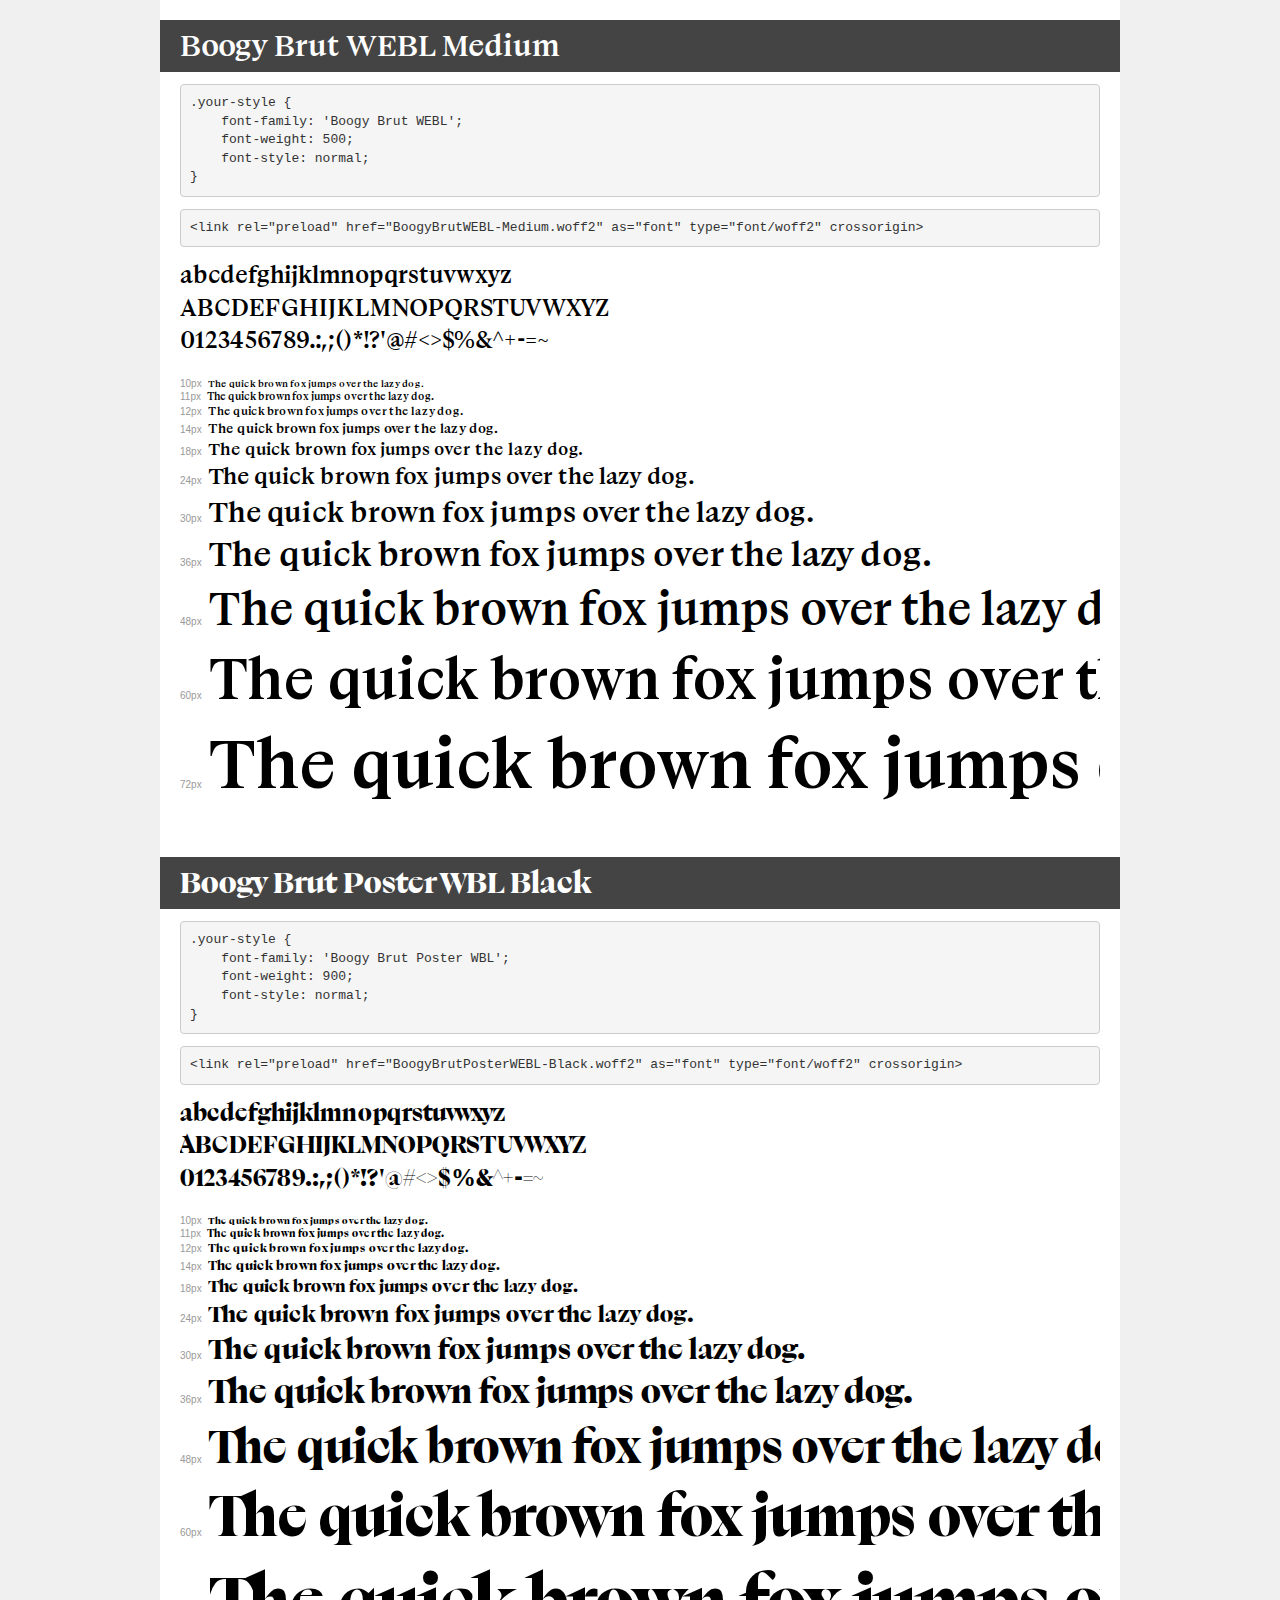
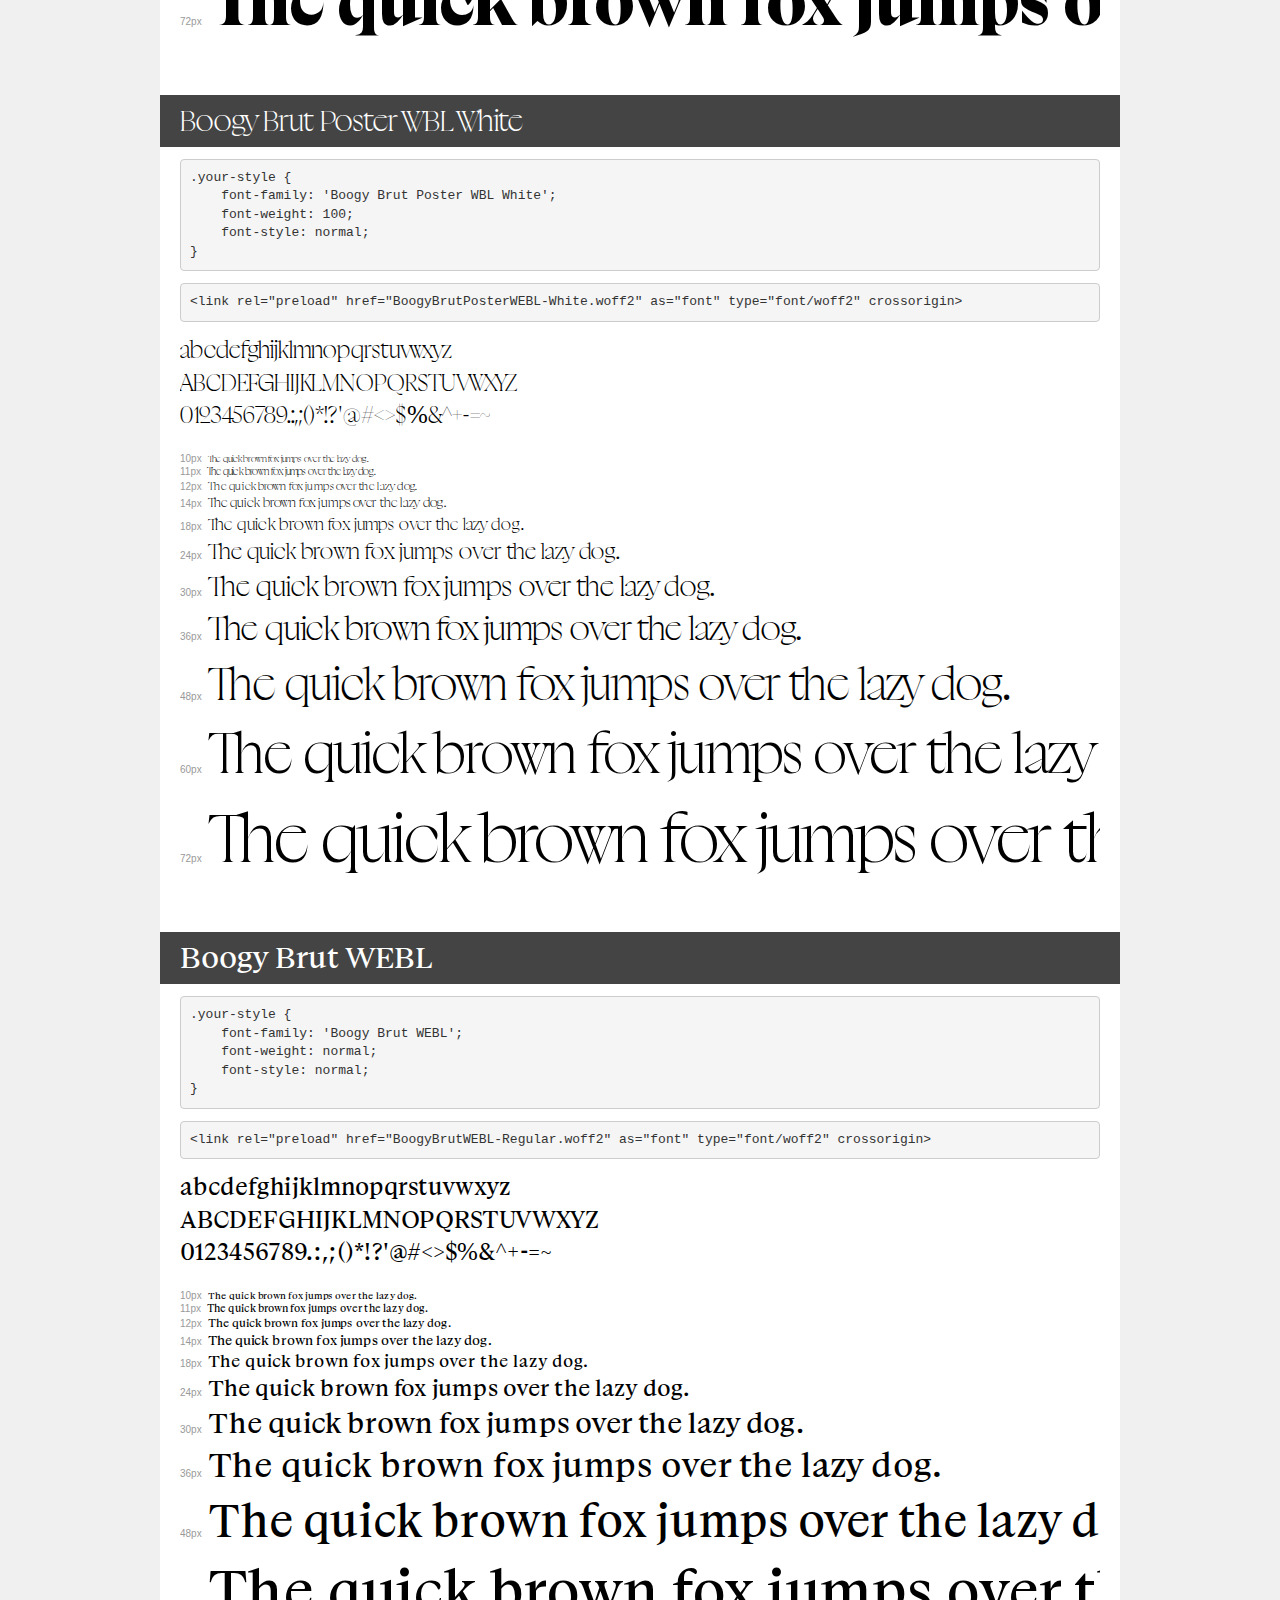
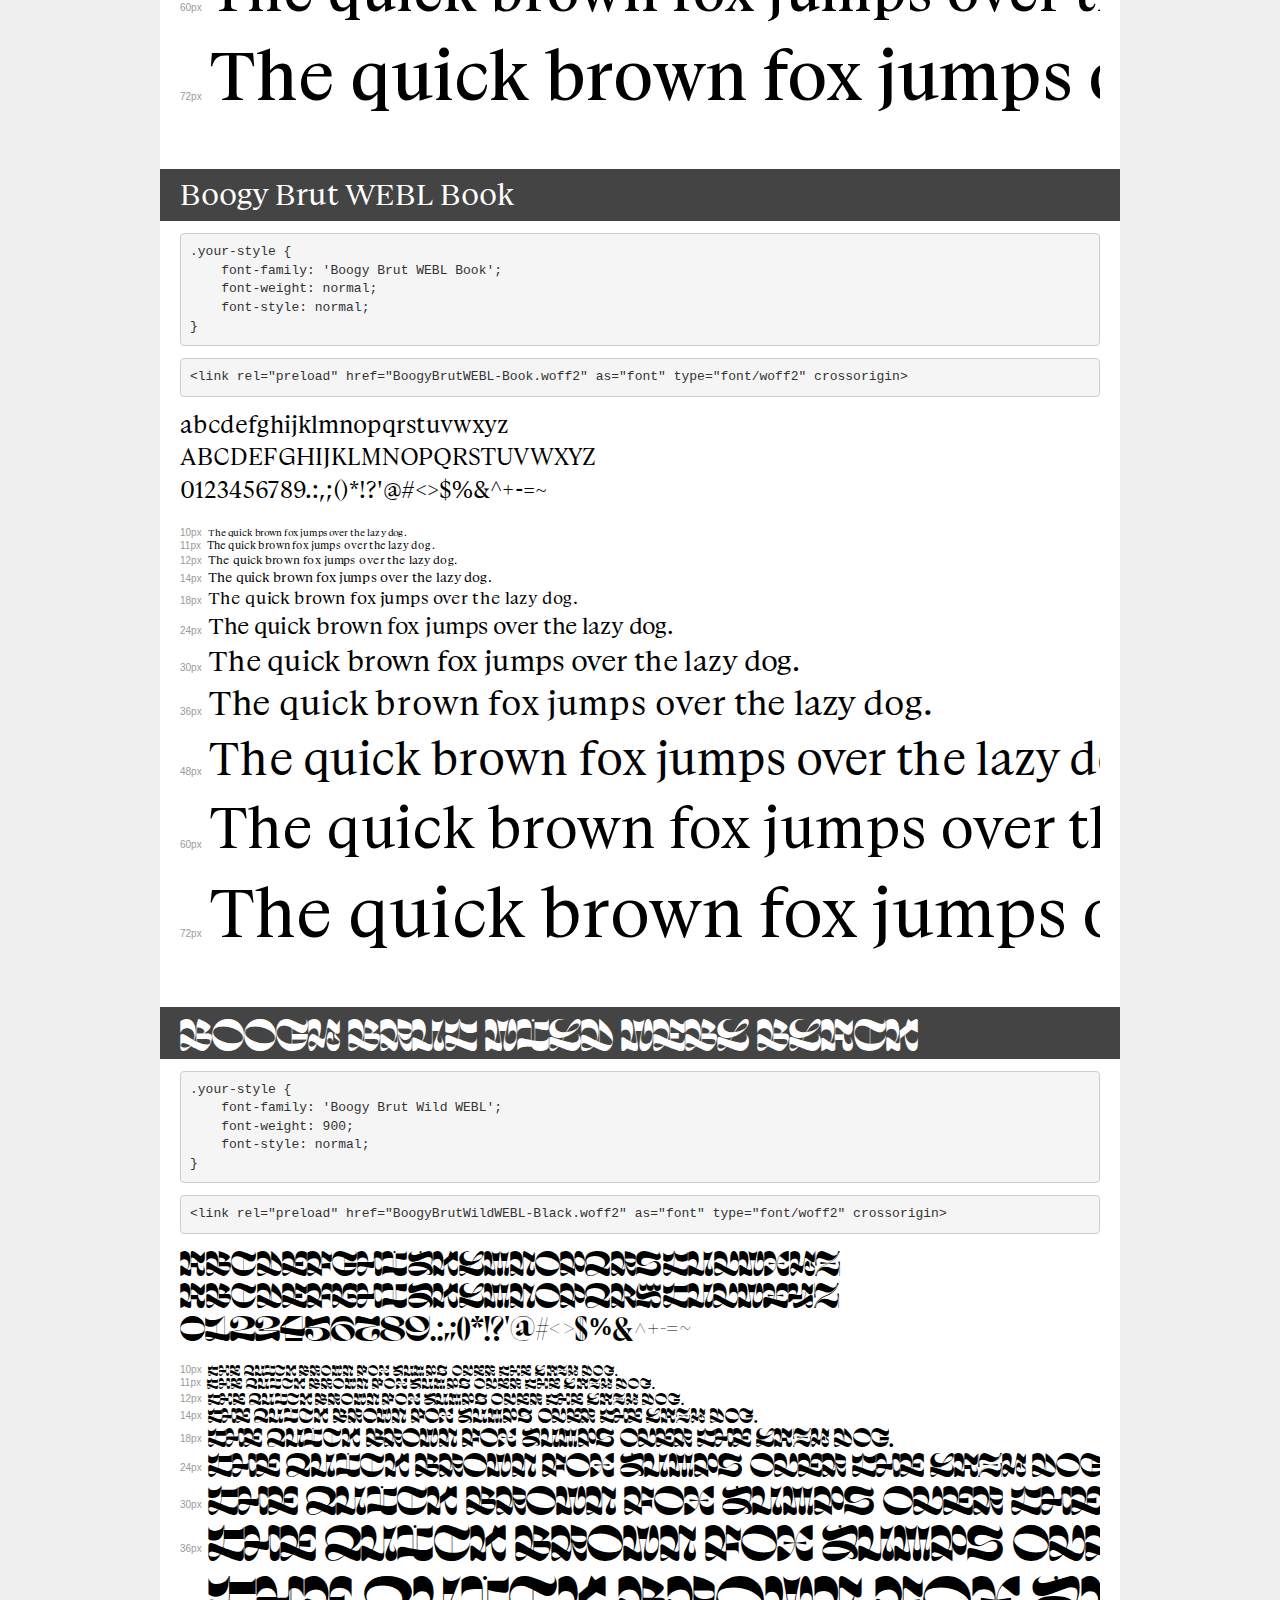
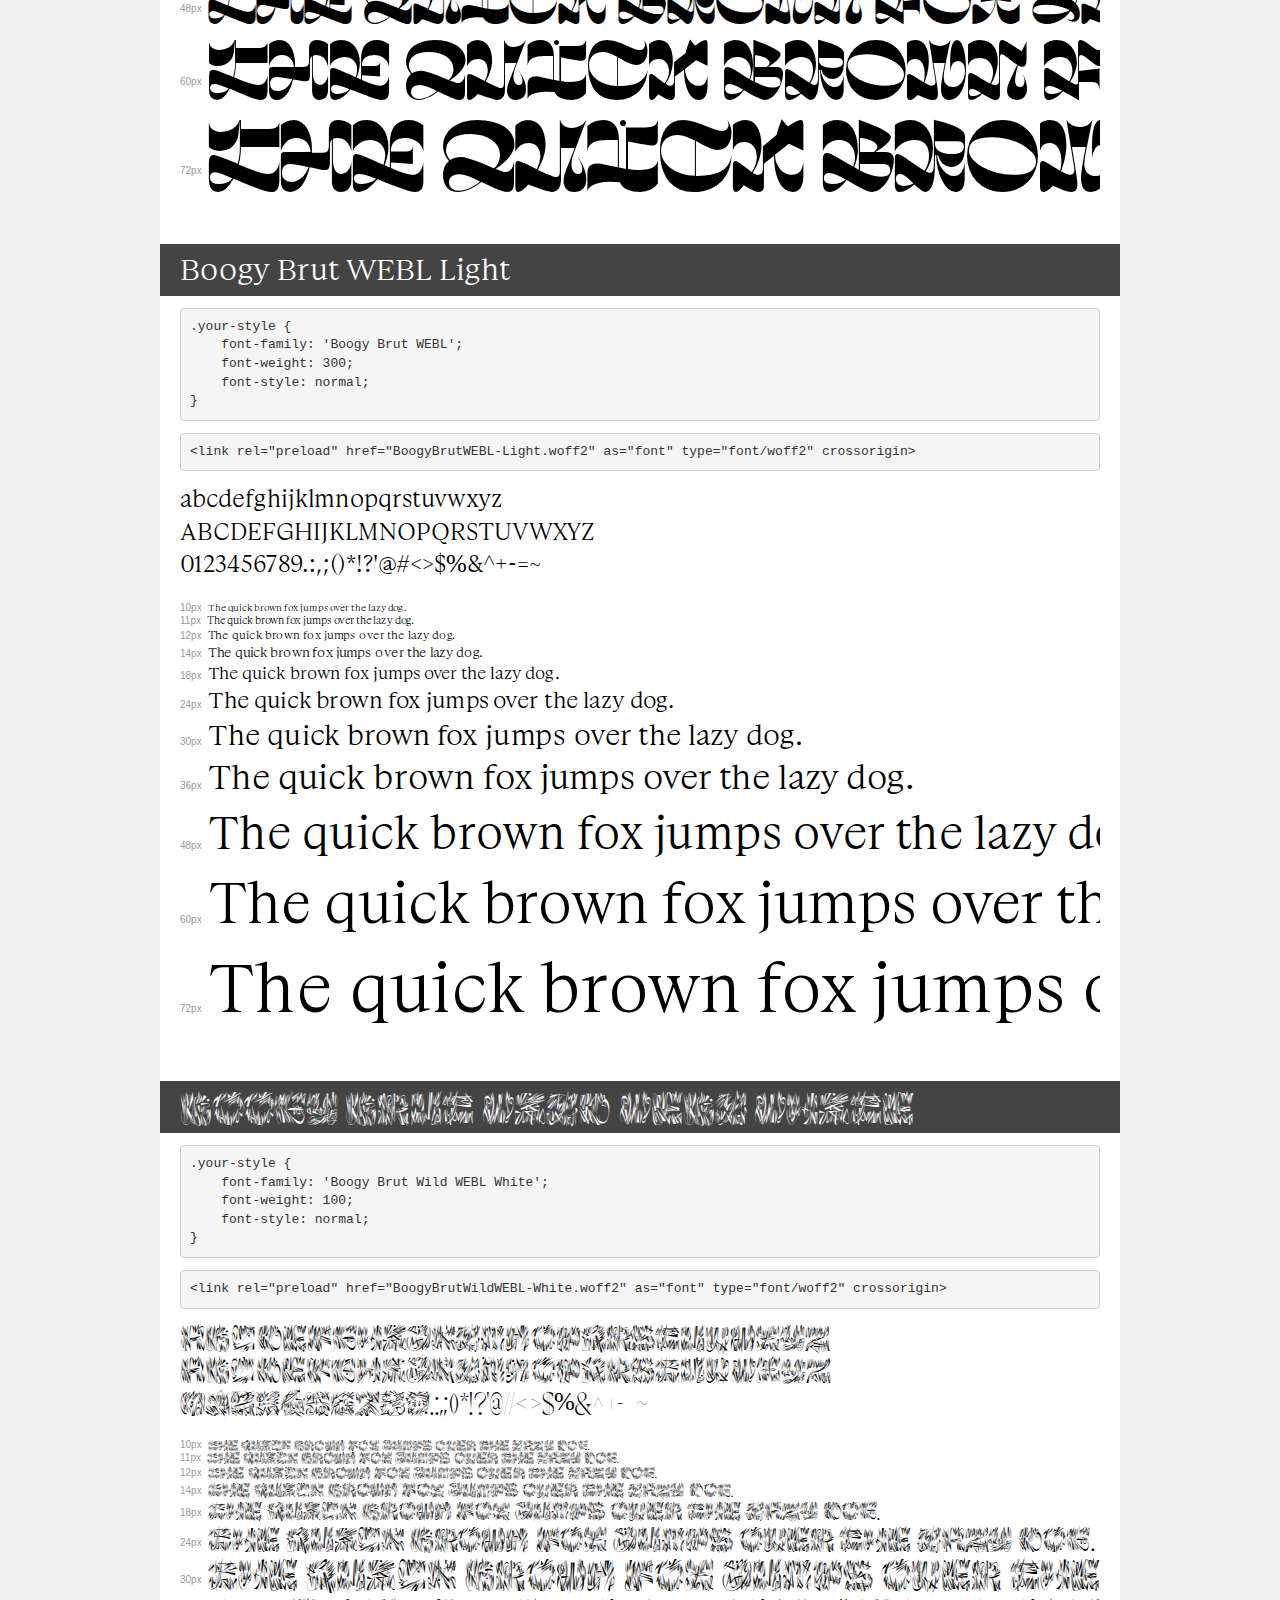
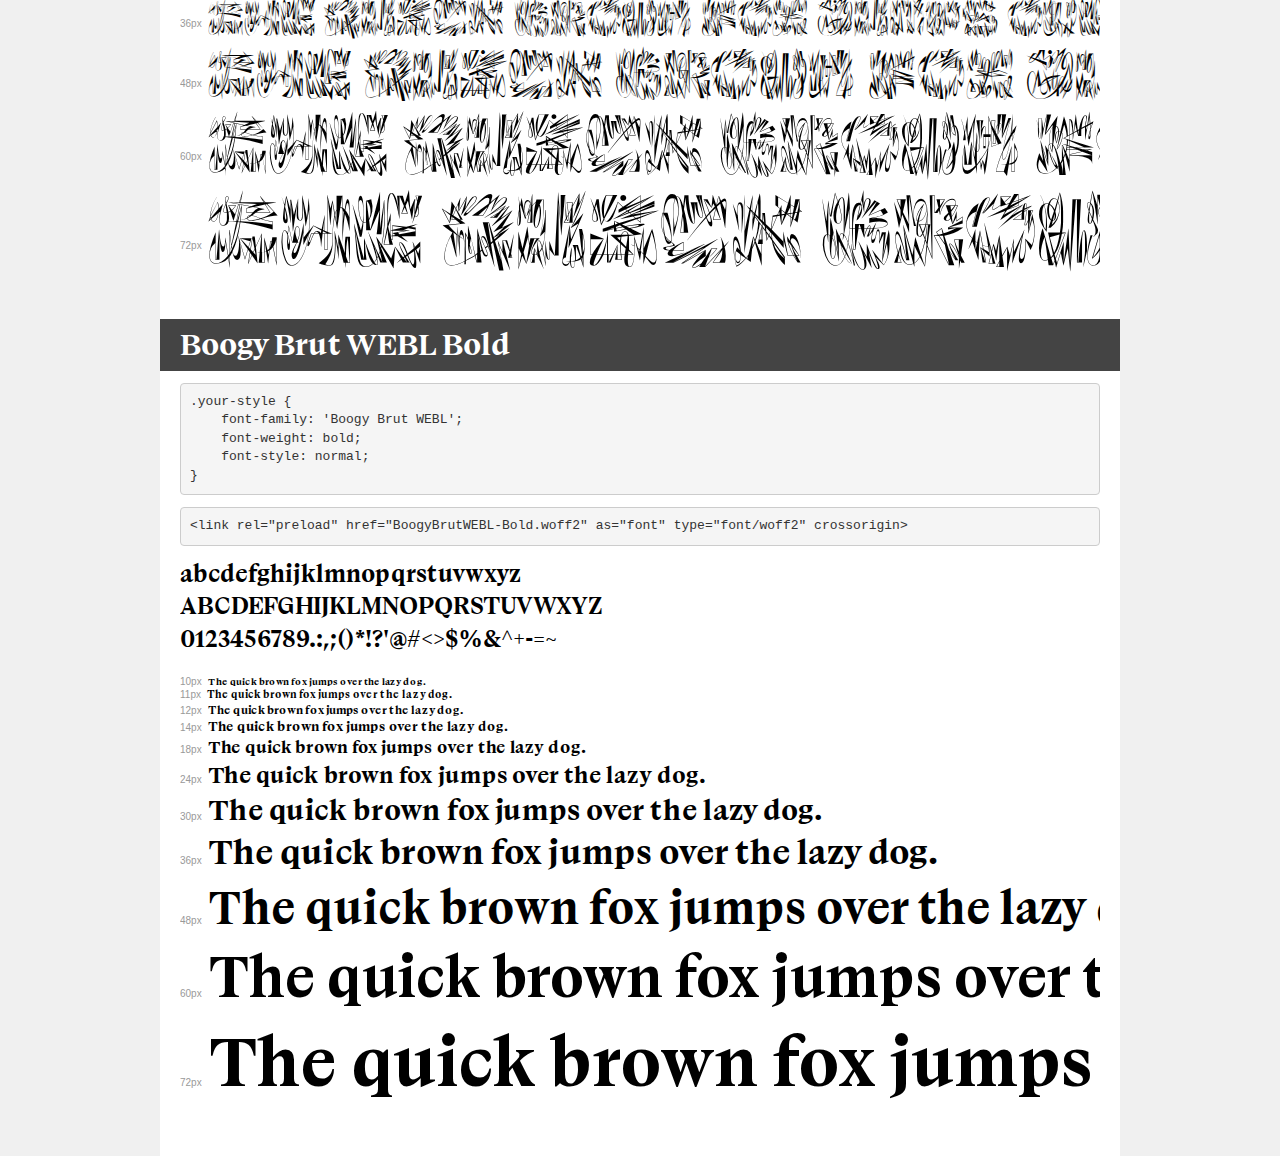
<file: fonts/demo.html>
<!DOCTYPE html>
<html lang="en">
<head>
    <meta charset="utf-8">
    <meta http-equiv="X-UA-Compatible" content="IE=edge">
    <meta name="viewport" content="width=device-width, initial-scale=1">
    <meta name="robots" content="noindex, noarchive">
    <meta name="format-detection" content="telephone=no">
    <title>Transfonter demo</title>
    <link href="stylesheet.css" rel="stylesheet">
    <style>
        /*
        http://meyerweb.com/eric/tools/css/reset/
        v2.0 | 20110126
        License: none (public domain)
        */
        html, body, div, span, applet, object, iframe,
        h1, h2, h3, h4, h5, h6, p, blockquote, pre,
        a, abbr, acronym, address, big, cite, code,
        del, dfn, em, img, ins, kbd, q, s, samp,
        small, strike, strong, sub, sup, tt, var,
        b, u, i, center,
        dl, dt, dd, ol, ul, li,
        fieldset, form, label, legend,
        table, caption, tbody, tfoot, thead, tr, th, td,
        article, aside, canvas, details, embed,
        figure, figcaption, footer, header, hgroup,
        menu, nav, output, ruby, section, summary,
        time, mark, audio, video {
            margin: 0;
            padding: 0;
            border: 0;
            font-size: 100%;
            font: inherit;
            vertical-align: baseline;
        }
        /* HTML5 display-role reset for older browsers */
        article, aside, details, figcaption, figure,
        footer, header, hgroup, menu, nav, section {
            display: block;
        }
        body {
            line-height: 1;
        }
        ol, ul {
            list-style: none;
        }
        blockquote, q {
            quotes: none;
        }
        blockquote:before, blockquote:after,
        q:before, q:after {
            content: '';
            content: none;
        }
        table {
            border-collapse: collapse;
            border-spacing: 0;
        }
        /* demo styles */
        body {
            background: #f0f0f0;
            color: #000;
        }
        .page {
            background: #fff;
            width: 920px;
            margin: 0 auto;
            padding: 20px 20px 0 20px;
            overflow: hidden;
        }
        .font-container {
            overflow-x: auto;
            overflow-y: hidden;
            margin-bottom: 40px;
            line-height: 1.3;
            white-space: nowrap;
            padding-bottom: 5px;
        }
        h1 {
            position: relative;
            background: #444;
            font-size: 32px;
            color: #fff;
            padding: 10px 20px;
            margin: 0 -20px 12px -20px;
        }
        .letters {
            font-size: 25px;
            margin-bottom: 20px;
        }
        .s10:before {
            content: '10px';
        }
        .s11:before {
            content: '11px';
        }
        .s12:before {
            content: '12px';
        }
        .s14:before {
            content: '14px';
        }
        .s18:before {
            content: '18px';
        }
        .s24:before {
            content: '24px';
        }
        .s30:before {
            content: '30px';
        }
        .s36:before {
            content: '36px';
        }
        .s48:before {
            content: '48px';
        }
        .s60:before {
            content: '60px';
        }
        .s72:before {
            content: '72px';
        }
        .s10:before, .s11:before, .s12:before, .s14:before,
        .s18:before, .s24:before, .s30:before, .s36:before,
        .s48:before, .s60:before, .s72:before {
            font-family: Arial, sans-serif;
            font-size: 10px;
            font-weight: normal;
            font-style: normal;
            color: #999;
            padding-right: 6px;
        }
        pre {
            display: block;
            padding: 9px;
            margin: 0 0 12px;
            font-family: Monaco, Menlo, Consolas, "Courier New", monospace;
            font-size: 13px;
            line-height: 1.428571429;
            color: #333;
            font-weight: normal;
            font-style: normal;
            background-color: #f5f5f5;
            border: 1px solid #ccc;
            overflow-x: auto;
            border-radius: 4px;
        }
        /* responsive */
        @media (max-width: 959px) {
            .page {
                width: auto;
                margin: 0;
            }
        }
    </style>
</head>
<body>
<div class="page">
    <div class="demo">
        <h1 style="font-family: 'Boogy Brut WEBL'; font-weight: 500; font-style: normal;">Boogy Brut WEBL Medium</h1>
        <pre title="Usage">.your-style {
    font-family: 'Boogy Brut WEBL';
    font-weight: 500;
    font-style: normal;
}</pre>
        <pre title="Preload (optional)">
&lt;link rel=&quot;preload&quot; href=&quot;BoogyBrutWEBL-Medium.woff2&quot; as=&quot;font&quot; type=&quot;font/woff2&quot; crossorigin&gt;</pre>
        <div class="font-container" style="font-family: 'Boogy Brut WEBL'; font-weight: 500; font-style: normal;">
            <p class="letters">
                abcdefghijklmnopqrstuvwxyz<br>
ABCDEFGHIJKLMNOPQRSTUVWXYZ<br>
                0123456789.:,;()*!?'@#&lt;&gt;$%&^+-=~
            </p>
            <p class="s10" style="font-size: 10px;">The quick brown fox jumps over the lazy dog.</p>
            <p class="s11" style="font-size: 11px;">The quick brown fox jumps over the lazy dog.</p>
            <p class="s12" style="font-size: 12px;">The quick brown fox jumps over the lazy dog.</p>
            <p class="s14" style="font-size: 14px;">The quick brown fox jumps over the lazy dog.</p>
            <p class="s18" style="font-size: 18px;">The quick brown fox jumps over the lazy dog.</p>
            <p class="s24" style="font-size: 24px;">The quick brown fox jumps over the lazy dog.</p>
            <p class="s30" style="font-size: 30px;">The quick brown fox jumps over the lazy dog.</p>
            <p class="s36" style="font-size: 36px;">The quick brown fox jumps over the lazy dog.</p>
            <p class="s48" style="font-size: 48px;">The quick brown fox jumps over the lazy dog.</p>
            <p class="s60" style="font-size: 60px;">The quick brown fox jumps over the lazy dog.</p>
            <p class="s72" style="font-size: 72px;">The quick brown fox jumps over the lazy dog.</p>
        </div>
    </div>

    <div class="demo">
        <h1 style="font-family: 'Boogy Brut Poster WBL'; font-weight: 900; font-style: normal;">Boogy Brut Poster WBL Black</h1>
        <pre title="Usage">.your-style {
    font-family: 'Boogy Brut Poster WBL';
    font-weight: 900;
    font-style: normal;
}</pre>
        <pre title="Preload (optional)">
&lt;link rel=&quot;preload&quot; href=&quot;BoogyBrutPosterWEBL-Black.woff2&quot; as=&quot;font&quot; type=&quot;font/woff2&quot; crossorigin&gt;</pre>
        <div class="font-container" style="font-family: 'Boogy Brut Poster WBL'; font-weight: 900; font-style: normal;">
            <p class="letters">
                abcdefghijklmnopqrstuvwxyz<br>
ABCDEFGHIJKLMNOPQRSTUVWXYZ<br>
                0123456789.:,;()*!?'@#&lt;&gt;$%&^+-=~
            </p>
            <p class="s10" style="font-size: 10px;">The quick brown fox jumps over the lazy dog.</p>
            <p class="s11" style="font-size: 11px;">The quick brown fox jumps over the lazy dog.</p>
            <p class="s12" style="font-size: 12px;">The quick brown fox jumps over the lazy dog.</p>
            <p class="s14" style="font-size: 14px;">The quick brown fox jumps over the lazy dog.</p>
            <p class="s18" style="font-size: 18px;">The quick brown fox jumps over the lazy dog.</p>
            <p class="s24" style="font-size: 24px;">The quick brown fox jumps over the lazy dog.</p>
            <p class="s30" style="font-size: 30px;">The quick brown fox jumps over the lazy dog.</p>
            <p class="s36" style="font-size: 36px;">The quick brown fox jumps over the lazy dog.</p>
            <p class="s48" style="font-size: 48px;">The quick brown fox jumps over the lazy dog.</p>
            <p class="s60" style="font-size: 60px;">The quick brown fox jumps over the lazy dog.</p>
            <p class="s72" style="font-size: 72px;">The quick brown fox jumps over the lazy dog.</p>
        </div>
    </div>

    <div class="demo">
        <h1 style="font-family: 'Boogy Brut Poster WBL White'; font-weight: 100; font-style: normal;">Boogy Brut Poster WBL White</h1>
        <pre title="Usage">.your-style {
    font-family: 'Boogy Brut Poster WBL White';
    font-weight: 100;
    font-style: normal;
}</pre>
        <pre title="Preload (optional)">
&lt;link rel=&quot;preload&quot; href=&quot;BoogyBrutPosterWEBL-White.woff2&quot; as=&quot;font&quot; type=&quot;font/woff2&quot; crossorigin&gt;</pre>
        <div class="font-container" style="font-family: 'Boogy Brut Poster WBL White'; font-weight: 100; font-style: normal;">
            <p class="letters">
                abcdefghijklmnopqrstuvwxyz<br>
ABCDEFGHIJKLMNOPQRSTUVWXYZ<br>
                0123456789.:,;()*!?'@#&lt;&gt;$%&^+-=~
            </p>
            <p class="s10" style="font-size: 10px;">The quick brown fox jumps over the lazy dog.</p>
            <p class="s11" style="font-size: 11px;">The quick brown fox jumps over the lazy dog.</p>
            <p class="s12" style="font-size: 12px;">The quick brown fox jumps over the lazy dog.</p>
            <p class="s14" style="font-size: 14px;">The quick brown fox jumps over the lazy dog.</p>
            <p class="s18" style="font-size: 18px;">The quick brown fox jumps over the lazy dog.</p>
            <p class="s24" style="font-size: 24px;">The quick brown fox jumps over the lazy dog.</p>
            <p class="s30" style="font-size: 30px;">The quick brown fox jumps over the lazy dog.</p>
            <p class="s36" style="font-size: 36px;">The quick brown fox jumps over the lazy dog.</p>
            <p class="s48" style="font-size: 48px;">The quick brown fox jumps over the lazy dog.</p>
            <p class="s60" style="font-size: 60px;">The quick brown fox jumps over the lazy dog.</p>
            <p class="s72" style="font-size: 72px;">The quick brown fox jumps over the lazy dog.</p>
        </div>
    </div>

    <div class="demo">
        <h1 style="font-family: 'Boogy Brut WEBL'; font-weight: normal; font-style: normal;">Boogy Brut WEBL</h1>
        <pre title="Usage">.your-style {
    font-family: 'Boogy Brut WEBL';
    font-weight: normal;
    font-style: normal;
}</pre>
        <pre title="Preload (optional)">
&lt;link rel=&quot;preload&quot; href=&quot;BoogyBrutWEBL-Regular.woff2&quot; as=&quot;font&quot; type=&quot;font/woff2&quot; crossorigin&gt;</pre>
        <div class="font-container" style="font-family: 'Boogy Brut WEBL'; font-weight: normal; font-style: normal;">
            <p class="letters">
                abcdefghijklmnopqrstuvwxyz<br>
ABCDEFGHIJKLMNOPQRSTUVWXYZ<br>
                0123456789.:,;()*!?'@#&lt;&gt;$%&^+-=~
            </p>
            <p class="s10" style="font-size: 10px;">The quick brown fox jumps over the lazy dog.</p>
            <p class="s11" style="font-size: 11px;">The quick brown fox jumps over the lazy dog.</p>
            <p class="s12" style="font-size: 12px;">The quick brown fox jumps over the lazy dog.</p>
            <p class="s14" style="font-size: 14px;">The quick brown fox jumps over the lazy dog.</p>
            <p class="s18" style="font-size: 18px;">The quick brown fox jumps over the lazy dog.</p>
            <p class="s24" style="font-size: 24px;">The quick brown fox jumps over the lazy dog.</p>
            <p class="s30" style="font-size: 30px;">The quick brown fox jumps over the lazy dog.</p>
            <p class="s36" style="font-size: 36px;">The quick brown fox jumps over the lazy dog.</p>
            <p class="s48" style="font-size: 48px;">The quick brown fox jumps over the lazy dog.</p>
            <p class="s60" style="font-size: 60px;">The quick brown fox jumps over the lazy dog.</p>
            <p class="s72" style="font-size: 72px;">The quick brown fox jumps over the lazy dog.</p>
        </div>
    </div>

    <div class="demo">
        <h1 style="font-family: 'Boogy Brut WEBL Book'; font-weight: normal; font-style: normal;">Boogy Brut WEBL Book</h1>
        <pre title="Usage">.your-style {
    font-family: 'Boogy Brut WEBL Book';
    font-weight: normal;
    font-style: normal;
}</pre>
        <pre title="Preload (optional)">
&lt;link rel=&quot;preload&quot; href=&quot;BoogyBrutWEBL-Book.woff2&quot; as=&quot;font&quot; type=&quot;font/woff2&quot; crossorigin&gt;</pre>
        <div class="font-container" style="font-family: 'Boogy Brut WEBL Book'; font-weight: normal; font-style: normal;">
            <p class="letters">
                abcdefghijklmnopqrstuvwxyz<br>
ABCDEFGHIJKLMNOPQRSTUVWXYZ<br>
                0123456789.:,;()*!?'@#&lt;&gt;$%&^+-=~
            </p>
            <p class="s10" style="font-size: 10px;">The quick brown fox jumps over the lazy dog.</p>
            <p class="s11" style="font-size: 11px;">The quick brown fox jumps over the lazy dog.</p>
            <p class="s12" style="font-size: 12px;">The quick brown fox jumps over the lazy dog.</p>
            <p class="s14" style="font-size: 14px;">The quick brown fox jumps over the lazy dog.</p>
            <p class="s18" style="font-size: 18px;">The quick brown fox jumps over the lazy dog.</p>
            <p class="s24" style="font-size: 24px;">The quick brown fox jumps over the lazy dog.</p>
            <p class="s30" style="font-size: 30px;">The quick brown fox jumps over the lazy dog.</p>
            <p class="s36" style="font-size: 36px;">The quick brown fox jumps over the lazy dog.</p>
            <p class="s48" style="font-size: 48px;">The quick brown fox jumps over the lazy dog.</p>
            <p class="s60" style="font-size: 60px;">The quick brown fox jumps over the lazy dog.</p>
            <p class="s72" style="font-size: 72px;">The quick brown fox jumps over the lazy dog.</p>
        </div>
    </div>

    <div class="demo">
        <h1 style="font-family: 'Boogy Brut Wild WEBL'; font-weight: 900; font-style: normal;">Boogy Brut Wild WEBL Black</h1>
        <pre title="Usage">.your-style {
    font-family: 'Boogy Brut Wild WEBL';
    font-weight: 900;
    font-style: normal;
}</pre>
        <pre title="Preload (optional)">
&lt;link rel=&quot;preload&quot; href=&quot;BoogyBrutWildWEBL-Black.woff2&quot; as=&quot;font&quot; type=&quot;font/woff2&quot; crossorigin&gt;</pre>
        <div class="font-container" style="font-family: 'Boogy Brut Wild WEBL'; font-weight: 900; font-style: normal;">
            <p class="letters">
                abcdefghijklmnopqrstuvwxyz<br>
ABCDEFGHIJKLMNOPQRSTUVWXYZ<br>
                0123456789.:,;()*!?'@#&lt;&gt;$%&^+-=~
            </p>
            <p class="s10" style="font-size: 10px;">The quick brown fox jumps over the lazy dog.</p>
            <p class="s11" style="font-size: 11px;">The quick brown fox jumps over the lazy dog.</p>
            <p class="s12" style="font-size: 12px;">The quick brown fox jumps over the lazy dog.</p>
            <p class="s14" style="font-size: 14px;">The quick brown fox jumps over the lazy dog.</p>
            <p class="s18" style="font-size: 18px;">The quick brown fox jumps over the lazy dog.</p>
            <p class="s24" style="font-size: 24px;">The quick brown fox jumps over the lazy dog.</p>
            <p class="s30" style="font-size: 30px;">The quick brown fox jumps over the lazy dog.</p>
            <p class="s36" style="font-size: 36px;">The quick brown fox jumps over the lazy dog.</p>
            <p class="s48" style="font-size: 48px;">The quick brown fox jumps over the lazy dog.</p>
            <p class="s60" style="font-size: 60px;">The quick brown fox jumps over the lazy dog.</p>
            <p class="s72" style="font-size: 72px;">The quick brown fox jumps over the lazy dog.</p>
        </div>
    </div>

    <div class="demo">
        <h1 style="font-family: 'Boogy Brut WEBL'; font-weight: 300; font-style: normal;">Boogy Brut WEBL Light</h1>
        <pre title="Usage">.your-style {
    font-family: 'Boogy Brut WEBL';
    font-weight: 300;
    font-style: normal;
}</pre>
        <pre title="Preload (optional)">
&lt;link rel=&quot;preload&quot; href=&quot;BoogyBrutWEBL-Light.woff2&quot; as=&quot;font&quot; type=&quot;font/woff2&quot; crossorigin&gt;</pre>
        <div class="font-container" style="font-family: 'Boogy Brut WEBL'; font-weight: 300; font-style: normal;">
            <p class="letters">
                abcdefghijklmnopqrstuvwxyz<br>
ABCDEFGHIJKLMNOPQRSTUVWXYZ<br>
                0123456789.:,;()*!?'@#&lt;&gt;$%&^+-=~
            </p>
            <p class="s10" style="font-size: 10px;">The quick brown fox jumps over the lazy dog.</p>
            <p class="s11" style="font-size: 11px;">The quick brown fox jumps over the lazy dog.</p>
            <p class="s12" style="font-size: 12px;">The quick brown fox jumps over the lazy dog.</p>
            <p class="s14" style="font-size: 14px;">The quick brown fox jumps over the lazy dog.</p>
            <p class="s18" style="font-size: 18px;">The quick brown fox jumps over the lazy dog.</p>
            <p class="s24" style="font-size: 24px;">The quick brown fox jumps over the lazy dog.</p>
            <p class="s30" style="font-size: 30px;">The quick brown fox jumps over the lazy dog.</p>
            <p class="s36" style="font-size: 36px;">The quick brown fox jumps over the lazy dog.</p>
            <p class="s48" style="font-size: 48px;">The quick brown fox jumps over the lazy dog.</p>
            <p class="s60" style="font-size: 60px;">The quick brown fox jumps over the lazy dog.</p>
            <p class="s72" style="font-size: 72px;">The quick brown fox jumps over the lazy dog.</p>
        </div>
    </div>

    <div class="demo">
        <h1 style="font-family: 'Boogy Brut Wild WEBL White'; font-weight: 100; font-style: normal;">Boogy Brut Wild WEBL White</h1>
        <pre title="Usage">.your-style {
    font-family: 'Boogy Brut Wild WEBL White';
    font-weight: 100;
    font-style: normal;
}</pre>
        <pre title="Preload (optional)">
&lt;link rel=&quot;preload&quot; href=&quot;BoogyBrutWildWEBL-White.woff2&quot; as=&quot;font&quot; type=&quot;font/woff2&quot; crossorigin&gt;</pre>
        <div class="font-container" style="font-family: 'Boogy Brut Wild WEBL White'; font-weight: 100; font-style: normal;">
            <p class="letters">
                abcdefghijklmnopqrstuvwxyz<br>
ABCDEFGHIJKLMNOPQRSTUVWXYZ<br>
                0123456789.:,;()*!?'@#&lt;&gt;$%&^+-=~
            </p>
            <p class="s10" style="font-size: 10px;">The quick brown fox jumps over the lazy dog.</p>
            <p class="s11" style="font-size: 11px;">The quick brown fox jumps over the lazy dog.</p>
            <p class="s12" style="font-size: 12px;">The quick brown fox jumps over the lazy dog.</p>
            <p class="s14" style="font-size: 14px;">The quick brown fox jumps over the lazy dog.</p>
            <p class="s18" style="font-size: 18px;">The quick brown fox jumps over the lazy dog.</p>
            <p class="s24" style="font-size: 24px;">The quick brown fox jumps over the lazy dog.</p>
            <p class="s30" style="font-size: 30px;">The quick brown fox jumps over the lazy dog.</p>
            <p class="s36" style="font-size: 36px;">The quick brown fox jumps over the lazy dog.</p>
            <p class="s48" style="font-size: 48px;">The quick brown fox jumps over the lazy dog.</p>
            <p class="s60" style="font-size: 60px;">The quick brown fox jumps over the lazy dog.</p>
            <p class="s72" style="font-size: 72px;">The quick brown fox jumps over the lazy dog.</p>
        </div>
    </div>

    <div class="demo">
        <h1 style="font-family: 'Boogy Brut WEBL'; font-weight: bold; font-style: normal;">Boogy Brut WEBL Bold</h1>
        <pre title="Usage">.your-style {
    font-family: 'Boogy Brut WEBL';
    font-weight: bold;
    font-style: normal;
}</pre>
        <pre title="Preload (optional)">
&lt;link rel=&quot;preload&quot; href=&quot;BoogyBrutWEBL-Bold.woff2&quot; as=&quot;font&quot; type=&quot;font/woff2&quot; crossorigin&gt;</pre>
        <div class="font-container" style="font-family: 'Boogy Brut WEBL'; font-weight: bold; font-style: normal;">
            <p class="letters">
                abcdefghijklmnopqrstuvwxyz<br>
ABCDEFGHIJKLMNOPQRSTUVWXYZ<br>
                0123456789.:,;()*!?'@#&lt;&gt;$%&^+-=~
            </p>
            <p class="s10" style="font-size: 10px;">The quick brown fox jumps over the lazy dog.</p>
            <p class="s11" style="font-size: 11px;">The quick brown fox jumps over the lazy dog.</p>
            <p class="s12" style="font-size: 12px;">The quick brown fox jumps over the lazy dog.</p>
            <p class="s14" style="font-size: 14px;">The quick brown fox jumps over the lazy dog.</p>
            <p class="s18" style="font-size: 18px;">The quick brown fox jumps over the lazy dog.</p>
            <p class="s24" style="font-size: 24px;">The quick brown fox jumps over the lazy dog.</p>
            <p class="s30" style="font-size: 30px;">The quick brown fox jumps over the lazy dog.</p>
            <p class="s36" style="font-size: 36px;">The quick brown fox jumps over the lazy dog.</p>
            <p class="s48" style="font-size: 48px;">The quick brown fox jumps over the lazy dog.</p>
            <p class="s60" style="font-size: 60px;">The quick brown fox jumps over the lazy dog.</p>
            <p class="s72" style="font-size: 72px;">The quick brown fox jumps over the lazy dog.</p>
        </div>
    </div>

</div>
</body>
</html>
</file>
<file: fonts/stylesheet.css>
@font-face {
    font-family: 'Boogy Brut WEBL';
    src: url('BoogyBrutWEBL-Medium.eot');
    src: url('BoogyBrutWEBL-Medium.eot?#iefix') format('embedded-opentype'),
        url('BoogyBrutWEBL-Medium.woff2') format('woff2'),
        url('BoogyBrutWEBL-Medium.woff') format('woff'),
        url('BoogyBrutWEBL-Medium.ttf') format('truetype'),
        url('BoogyBrutWEBL-Medium.svg#BoogyBrutWEBL-Medium') format('svg');
    font-weight: 500;
    font-style: normal;
    font-display: swap;
}

@font-face {
    font-family: 'Boogy Brut Poster WBL';
    src: url('BoogyBrutPosterWEBL-Black.eot');
    src: url('BoogyBrutPosterWEBL-Black.eot?#iefix') format('embedded-opentype'),
        url('BoogyBrutPosterWEBL-Black.woff2') format('woff2'),
        url('BoogyBrutPosterWEBL-Black.woff') format('woff'),
        url('BoogyBrutPosterWEBL-Black.ttf') format('truetype'),
        url('BoogyBrutPosterWEBL-Black.svg#BoogyBrutPosterWEBL-Black') format('svg');
    font-weight: 900;
    font-style: normal;
    font-display: swap;
}

@font-face {
    font-family: 'Boogy Brut Poster WBL White';
    src: url('BoogyBrutPosterWEBL-White.eot');
    src: url('BoogyBrutPosterWEBL-White.eot?#iefix') format('embedded-opentype'),
        url('BoogyBrutPosterWEBL-White.woff2') format('woff2'),
        url('BoogyBrutPosterWEBL-White.woff') format('woff'),
        url('BoogyBrutPosterWEBL-White.ttf') format('truetype'),
        url('BoogyBrutPosterWEBL-White.svg#BoogyBrutPosterWEBL-White') format('svg');
    font-weight: 100;
    font-style: normal;
    font-display: swap;
}

@font-face {
    font-family: 'Boogy Brut WEBL';
    src: url('BoogyBrutWEBL-Regular.eot');
    src: url('BoogyBrutWEBL-Regular.eot?#iefix') format('embedded-opentype'),
        url('BoogyBrutWEBL-Regular.woff2') format('woff2'),
        url('BoogyBrutWEBL-Regular.woff') format('woff'),
        url('BoogyBrutWEBL-Regular.ttf') format('truetype'),
        url('BoogyBrutWEBL-Regular.svg#BoogyBrutWEBL-Regular') format('svg');
    font-weight: normal;
    font-style: normal;
    font-display: swap;
}

@font-face {
    font-family: 'Boogy Brut WEBL Book';
    src: url('BoogyBrutWEBL-Book.eot');
    src: url('BoogyBrutWEBL-Book.eot?#iefix') format('embedded-opentype'),
        url('BoogyBrutWEBL-Book.woff2') format('woff2'),
        url('BoogyBrutWEBL-Book.woff') format('woff'),
        url('BoogyBrutWEBL-Book.ttf') format('truetype'),
        url('BoogyBrutWEBL-Book.svg#BoogyBrutWEBL-Book') format('svg');
    font-weight: normal;
    font-style: normal;
    font-display: swap;
}

@font-face {
    font-family: 'Boogy Brut Wild WEBL';
    src: url('BoogyBrutWildWEBL-Black.eot');
    src: url('BoogyBrutWildWEBL-Black.eot?#iefix') format('embedded-opentype'),
        url('BoogyBrutWildWEBL-Black.woff2') format('woff2'),
        url('BoogyBrutWildWEBL-Black.woff') format('woff'),
        url('BoogyBrutWildWEBL-Black.ttf') format('truetype'),
        url('BoogyBrutWildWEBL-Black.svg#BoogyBrutWildWEBL-Black') format('svg');
    font-weight: 900;
    font-style: normal;
    font-display: swap;
}

@font-face {
    font-family: 'Boogy Brut WEBL';
    src: url('BoogyBrutWEBL-Light.eot');
    src: url('BoogyBrutWEBL-Light.eot?#iefix') format('embedded-opentype'),
        url('BoogyBrutWEBL-Light.woff2') format('woff2'),
        url('BoogyBrutWEBL-Light.woff') format('woff'),
        url('BoogyBrutWEBL-Light.ttf') format('truetype'),
        url('BoogyBrutWEBL-Light.svg#BoogyBrutWEBL-Light') format('svg');
    font-weight: 300;
    font-style: normal;
    font-display: swap;
}

@font-face {
    font-family: 'Boogy Brut Wild WEBL White';
    src: url('BoogyBrutWildWEBL-White.eot');
    src: url('BoogyBrutWildWEBL-White.eot?#iefix') format('embedded-opentype'),
        url('BoogyBrutWildWEBL-White.woff2') format('woff2'),
        url('BoogyBrutWildWEBL-White.woff') format('woff'),
        url('BoogyBrutWildWEBL-White.ttf') format('truetype'),
        url('BoogyBrutWildWEBL-White.svg#BoogyBrutWildWEBL-White') format('svg');
    font-weight: 100;
    font-style: normal;
    font-display: swap;
}

@font-face {
    font-family: 'Boogy Brut WEBL';
    src: url('BoogyBrutWEBL-Bold.eot');
    src: url('BoogyBrutWEBL-Bold.eot?#iefix') format('embedded-opentype'),
        url('BoogyBrutWEBL-Bold.woff2') format('woff2'),
        url('BoogyBrutWEBL-Bold.woff') format('woff'),
        url('BoogyBrutWEBL-Bold.ttf') format('truetype'),
        url('BoogyBrutWEBL-Bold.svg#BoogyBrutWEBL-Bold') format('svg');
    font-weight: bold;
    font-style: normal;
    font-display: swap;
}
</file>
